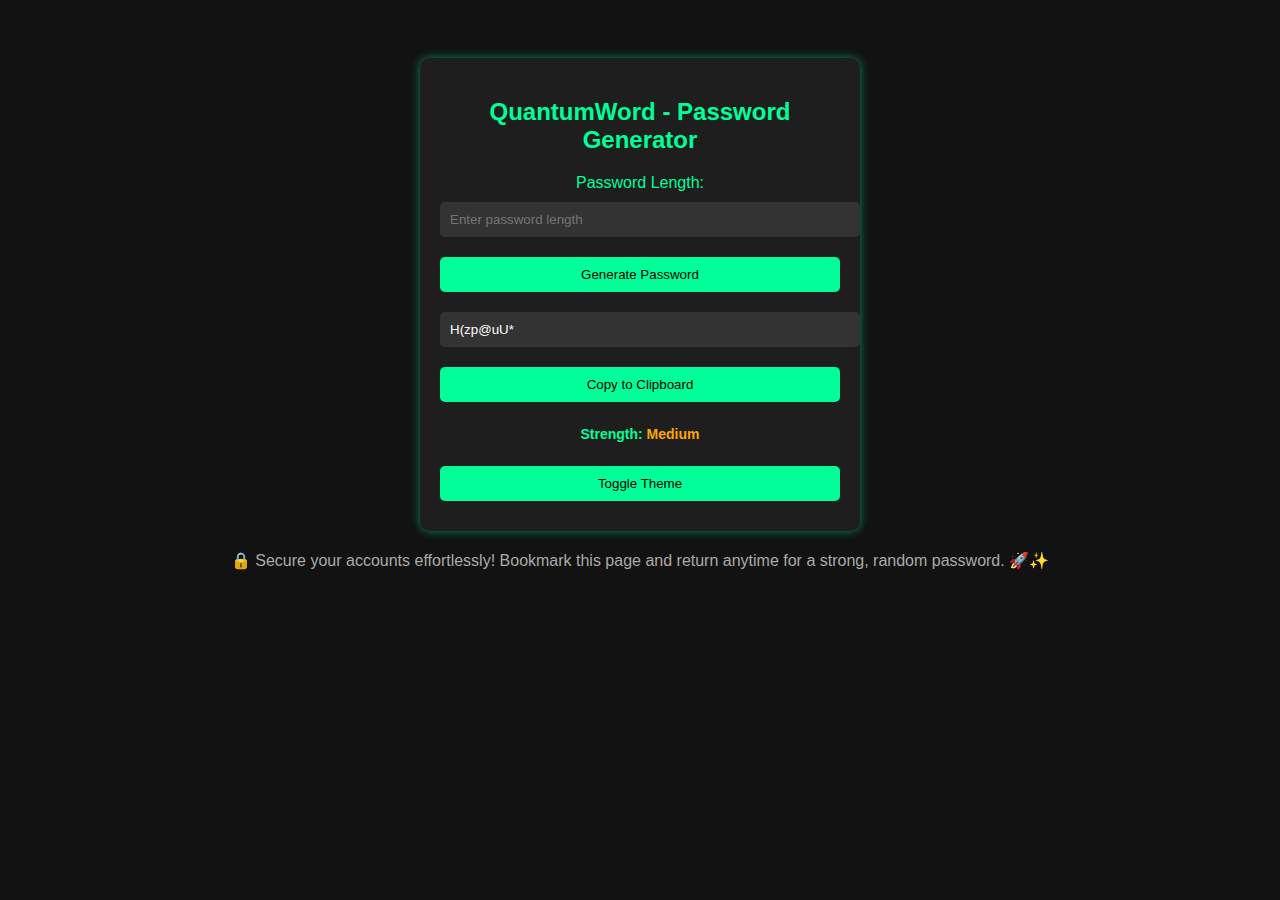
<file: index.html>
<!DOCTYPE html>
<html lang="en">
<head>
    <meta charset="UTF-8">
    <meta name="viewport" content="width=device-width, initial-scale=1.0">
    <title>QuantumWord - Secure Password Generator</title>
    <link rel="stylesheet" href="style.css">
</head> 
    <!-- Google tag (gtag.js) -->
<script async src="https://www.googletagmanager.com/gtag/js?id=AW-16963088951">
</script>
<script>
  window.dataLayer = window.dataLayer || [];
  function gtag(){dataLayer.push(arguments);}
  gtag('js', new Date());

  gtag('config', 'AW-16963088951');
</script>
<body class="dark-theme">
    <div class="container">
        <h2>QuantumWord - Password Generator</h2>
        
        <label for="length">Password Length:</label>
        <input type="number" id="length" placeholder="Enter password length" min="4" max="20">
        
        <button onclick="generatePassword()">Generate Password</button>
        
        <input type="text" id="password" readonly>
        <button onclick="copyPassword()">Copy to Clipboard</button>
        
        <p id="strength">Strength: <span id="strength-text">-</span></p>
        
        <button onclick="toggleTheme()">Toggle Theme</button>
    </div>

    <p class="footer-text">🔒 Secure your accounts effortlessly! Bookmark this page and return anytime for a strong, random password. 🚀✨</p>
    
    <script src="script.js"></script>
</body>
</html>
</file>
<file: style.css>
body {
    font-family: Arial, sans-serif;
    text-align: center;
    padding: 50px;
    transition: background-color 0.3s, color 0.3s;
}

.container {
    max-width: 400px;
    margin: auto;
    padding: 20px;
    border-radius: 10px;
    box-shadow: 0px 0px 10px rgba(0, 0, 0, 0.5);
}

input, button {
    width: 100%;
    padding: 10px;
    margin: 10px 0;
    border-radius: 5px;
    border: none;
}

input {
    background: #333;
    color: #fff;
}

/* Button Animation (Premium Pop-Up Effect) */
button {
    cursor: pointer;
    transition: transform 0.2s ease, box-shadow 0.2s ease;
}

button:hover {
    transform: scale(1.05);
    box-shadow: 0px 0px 15px rgba(0, 255, 153, 0.7);
}

button:active {
    transform: scale(0.95);
}

/* Dark Theme */
.dark-theme {
    background-color: #121212;
    color: #00ff99;
}

.dark-theme .container {
    background: #1e1e1e;
    box-shadow: 0px 0px 10px rgba(0, 255, 153, 0.5);
}

.dark-theme button {
    background: #00ff99;
    color: #000;
}

.dark-theme button:hover {
    background: #00cc77;
}

/* Light Theme */
.light-theme {
    background-color: #ffffff;
    color: #000000;
}

.light-theme .container {
    background: #f0f0f0;
    box-shadow: 0px 0px 10px rgba(0, 0, 0, 0.2);
}

.light-theme button {
    background: #000000;
    color: #ffffff;
}

.light-theme button:hover {
    background: #333333;
}

/* Password Strength Indicator */
#strength {
    font-size: 14px;
    font-weight: bold;
}

#strength-text {
    color: red;
}

/* Footer Text */
.footer-text {
    margin-top: 20px;
    font-size: 16px;
    color: #aaa;
}
</file>
